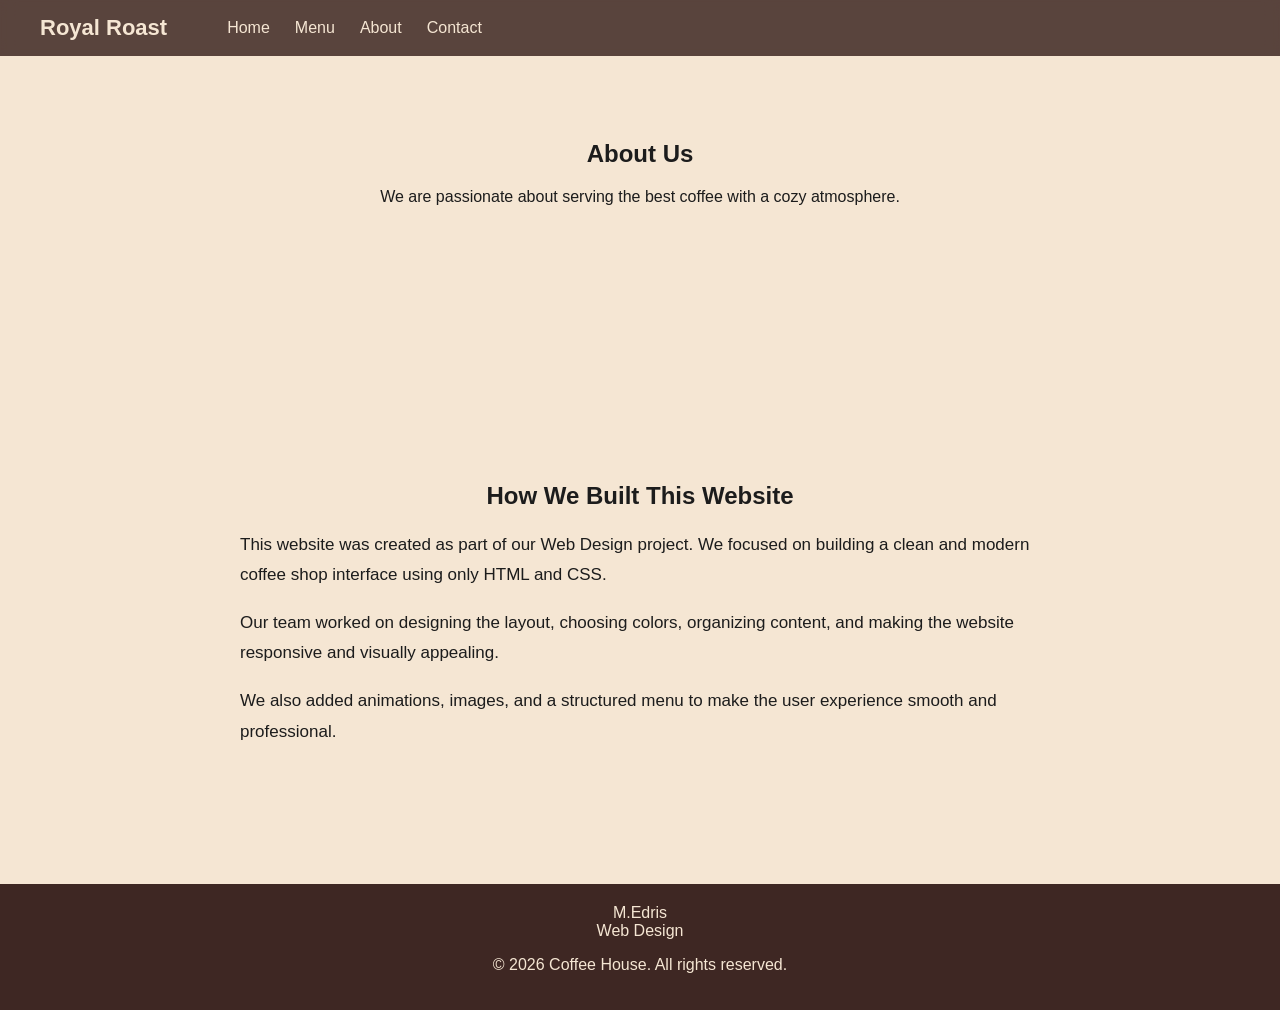
<file: cafe/website/about.html>
<!DOCTYPE html>
<html lang="en">
<head>
<meta charset="UTF-8">
<meta name="viewport" content="width=device-width, initial-scale=1.0">
<title>About - Coffee House</title>
<link rel="stylesheet" href="../design/style.css">
</head>

<body>

<header>
    <div class="logo"> Royal Roast </div>
    <nav>
        <a href="index.html">Home</a>
        <a href="menu.html">Menu</a>
        <a href="about.html">About</a>
        <a href="contact.html">Contact</a>
    </nav>
</header>

<section class="section">
    <h2>About Us</h2>
    <p>We are passionate about serving the best coffee with a cozy atmosphere.</p>
</section>

<section class="section">
    <h2>How We Built This Website</h2>

    <div class="team-text">
        <p>
        This website was created as part of our Web Design project. 
        We focused on building a clean and modern coffee shop interface using only HTML and CSS.
        </p>

        <p>
        Our team worked on designing the layout, choosing colors, organizing content, 
        and making the website responsive and visually appealing.
        </p>

        <p>
        We also added animations, images, and a structured menu to make the user experience smooth and professional.
        </p>
    </div>
</section>

<footer>

    <div class="credits">
    <div class="left">M.Edris</div>
    <div class="right">Web Design</div>
</div>

    <p>© 2026 Coffee House. All rights reserved.</p>

</footer>


</body>
</html>
</file>
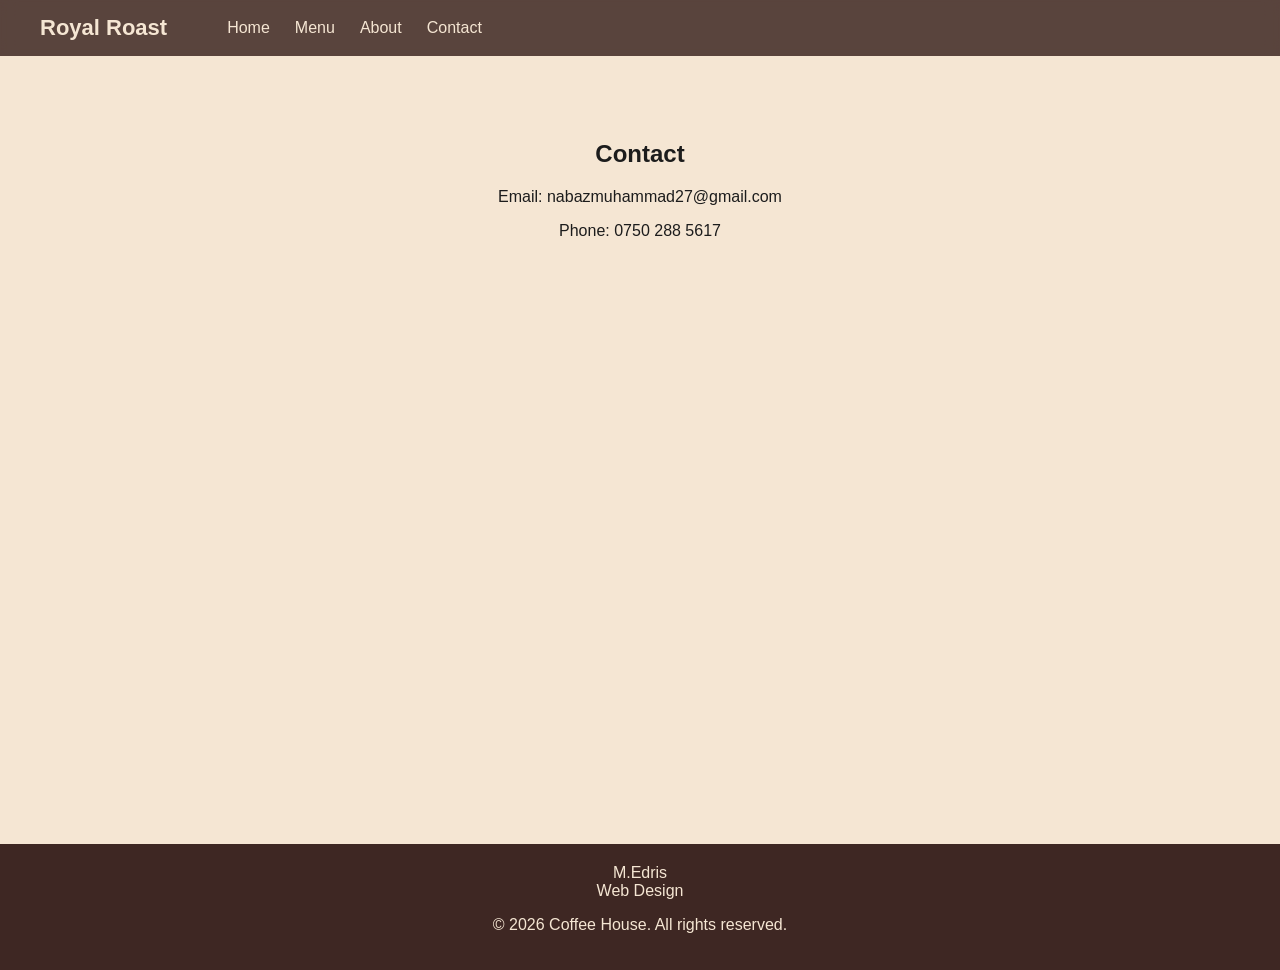
<file: cafe/website/contact.html>
<!DOCTYPE html>
<html lang="en">
<head>
<meta charset="UTF-8">
<meta name="viewport" content="width=device-width, initial-scale=1.0">
<title>Contact - Coffee House</title>
<link rel="stylesheet" href="../design/style.css">
</head>

<body>

<header>
    <div class="logo"> Royal Roast </div>
    <nav>
        <a href="index.html">Home</a>
        <a href="menu.html">Menu</a>
        <a href="about.html">About</a>
        <a href="contact.html">Contact</a>
    </nav>
</header>

<section class="section">
    <h2>Contact</h2>
    <p>Email: nabazmuhammad27@gmail.com</p>
    <p>Phone: 0750 288 5617</p>

    <div style="margin-top: 30px;">
        <iframe 
            src="https://www.google.com/maps?q=36.144194,44.016472&output=embed"
            width="80%" 
            height="450" 
            style="border:0; border-radius:10px;" 
            allowfullscreen="" 
            loading="lazy">
        </iframe>
    </div>
</section>

<footer>
        <div class="credits">
    <div class="left">M.Edris</div>
    <div class="right">Web Design</div>
</div>

    <p>© 2026 Coffee House. All rights reserved.</p>
</footer>

</body>
</html>
</file>
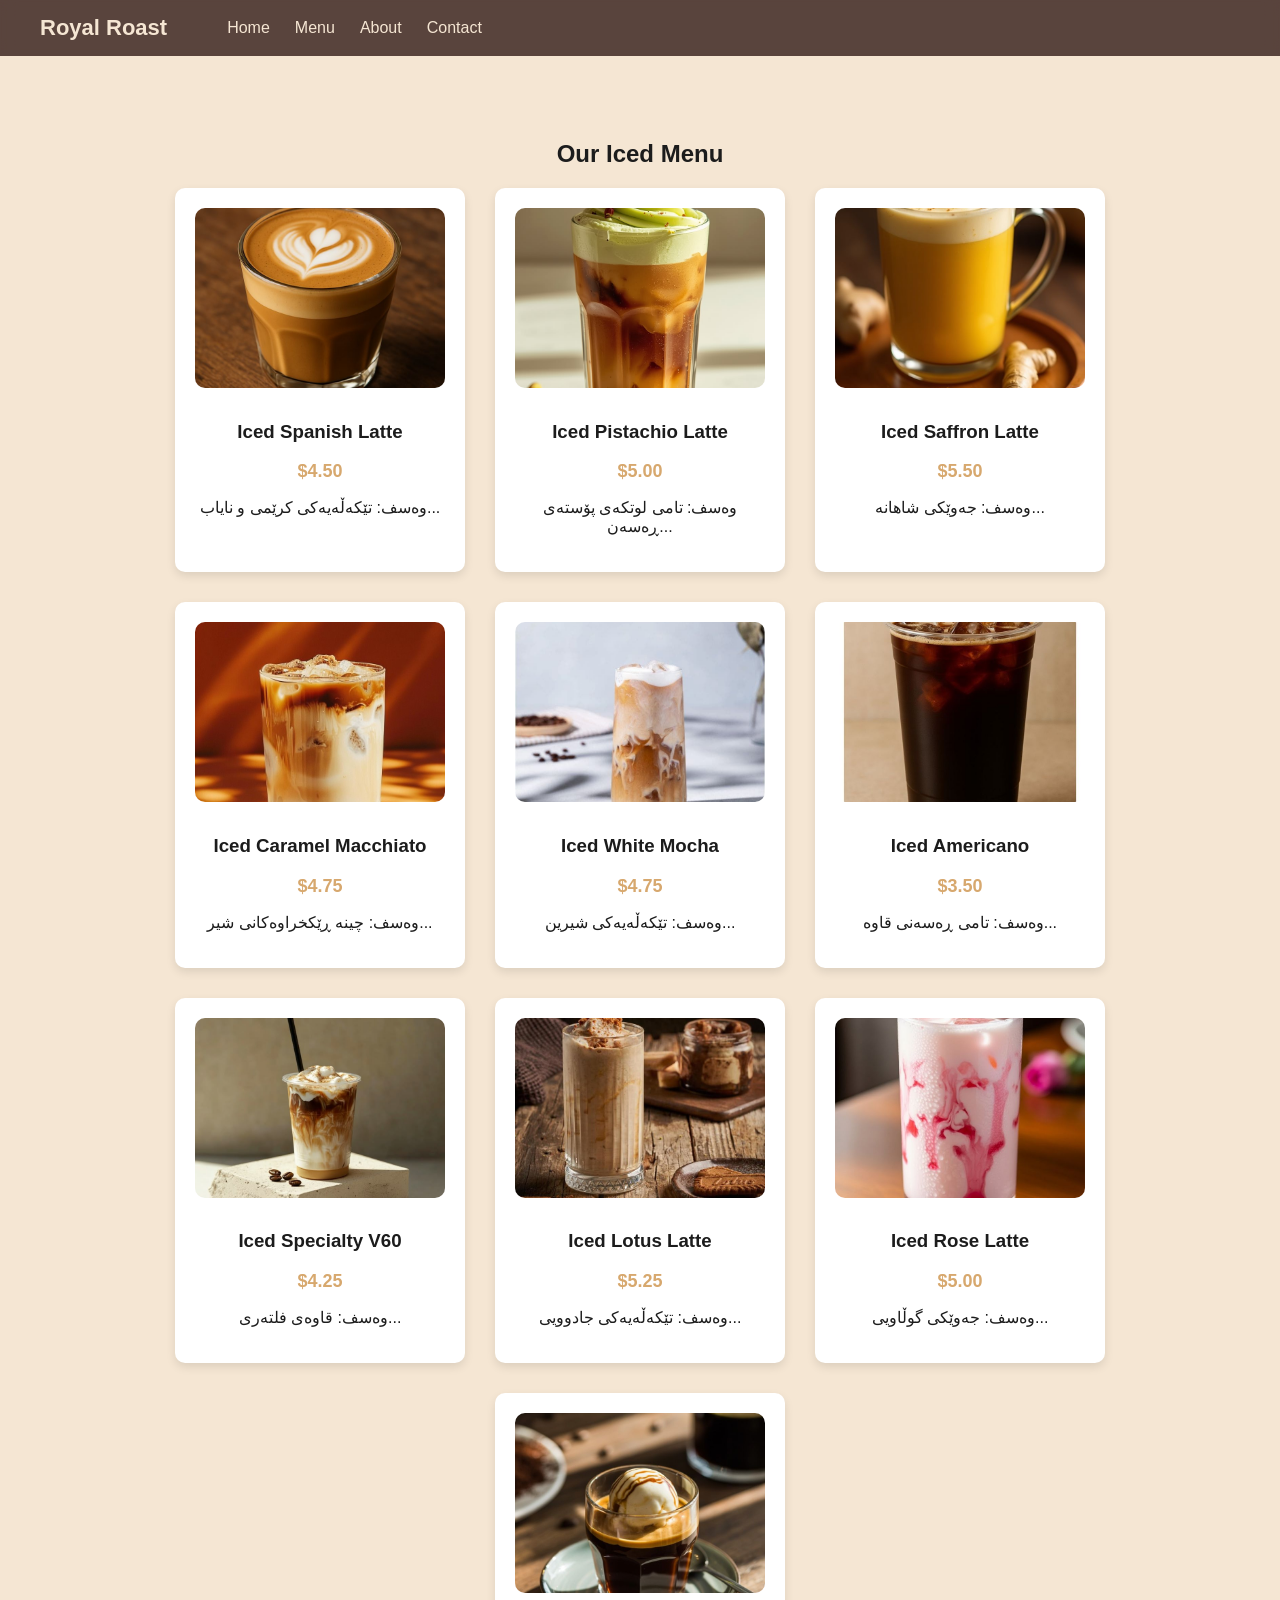
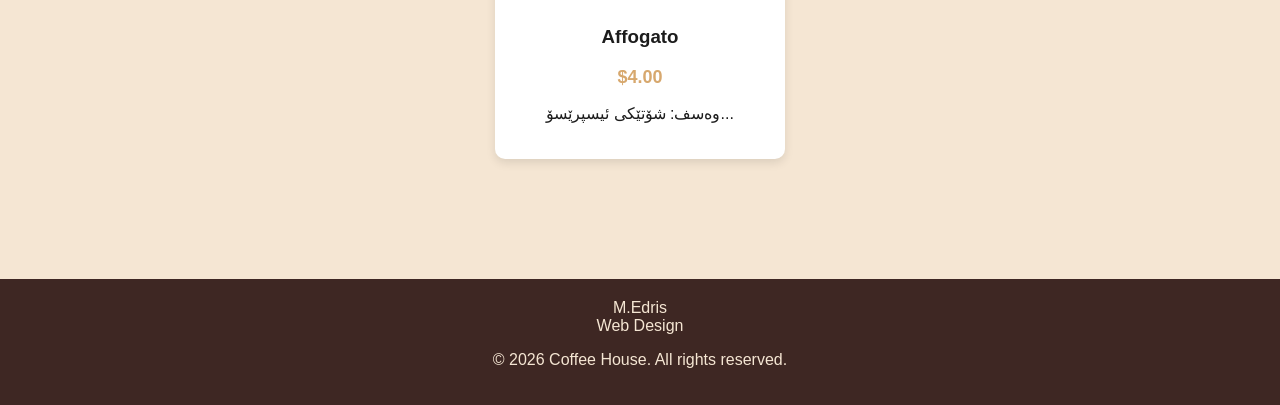
<file: cafe/website/Menu.html>
<!DOCTYPE html>
<html lang="en">
<head>
<meta charset="UTF-8">
<meta name="viewport" content="width=device-width, initial-scale=1.0">
<title>Menu - Coffee House</title>
<link rel="stylesheet" href="../design/style.css">
</head>

<body>

<header>
    <div class="logo"> Royal Roast </div>
    <nav>
        <a href="index.html">Home</a>
        <a href="menu.html">Menu</a>
        <a href="about.html">About</a>
        <a href="contact.html">Contact</a>
    </nav>
</header>

<section class="section">
    <h2>Our Iced Menu</h2>

    <div class="menu">

        <!-- 1 -->
        <div class="card">
            <a href="#img1"><img src="../img/spanish.jpg" alt=""></a>
            <h3>Iced Spanish Latte</h3>
            <span class="price">$4.50</span>
            <p>وەسف: تێکەڵەیەکی کرێمی و نایاب...</p>
        </div>

        <div id="img1" class="popup">
            <a href="#"><img src="../img/spanish.jpg" alt=""></a>
        </div>

        <!-- 2 -->
        <div class="card">
            <a href="#img2"><img src="../img/Pistachio Dream Cold Brew_ Your New Coffee Obsession!.jpg" alt=""></a>
            <h3>Iced Pistachio Latte</h3>
            <span class="price">$5.00</span>
            <p>وەسف: تامی لوتکەی پۆستەی ڕەسەن...</p>
        </div>

        <div id="img2" class="popup">
            <a href="#"><img src="../img/Pistachio Dream Cold Brew_ Your New Coffee Obsession!.jpg" alt=""></a>
        </div>

        <!-- 3 -->
        <div class="card">
            <a href="#img3"><img src="../img/8-Minute Turmeric Latte Recipe – Soothing, Healthy & Caffeine-Free.jpg" alt=""></a>
            <h3>Iced Saffron Latte</h3>
            <span class="price">$5.50</span>
            <p>وەسف: جەوێکی شاهانە...</p>
        </div>

        <div id="img3" class="popup">
            <a href="#"><img src="../img/8-Minute Turmeric Latte Recipe – Soothing, Healthy & Caffeine-Free.jpg" alt=""></a>
        </div>

        <!-- 4 -->
        <div class="card">
            <a href="#img4"><img src="../img/Iced Caramel Macchiato_ Easy Starbucks Inspired Recipe.jpg" alt=""></a>
            <h3>Iced Caramel Macchiato</h3>
            <span class="price">$4.75</span>
            <p>وەسف: چینە ڕێکخراوەکانی شیر...</p>
        </div>

        <div id="img4" class="popup">
            <a href="#"><img src="../img/Iced Caramel Macchiato_ Easy Starbucks Inspired Recipe.jpg" alt=""></a>
        </div>

        <!-- 5 -->
        <div class="card">
            <a href="#img5"><img src="../img/Iced Maple White Mocha.jpg" alt=""></a>
            <h3>Iced White Mocha</h3>
            <span class="price">$4.75</span>
            <p>وەسف: تێکەڵەیەکی شیرین...</p>
        </div>

        <div id="img5" class="popup">
            <a href="#"><img src="../img/Iced Maple White Mocha.jpg" alt=""></a>
        </div>

        <!-- 6 -->
        <div class="card">
            <a href="#img6"><img src="../img/americano.jpg" alt=""></a>
            <h3>Iced Americano</h3>
            <span class="price">$3.50</span>
            <p>وەسف: تامی ڕەسەنی قاوە...</p>
        </div>

        <div id="img6" class="popup">
            <a href="#"><img src="../img/americano.jpg" alt=""></a>
        </div>

        <!-- 7 -->
        <div class="card">
            <a href="#img7"><img src="../img/Iced Specialty V60.jpg" alt=""></a>
            <h3>Iced Specialty V60</h3>
            <span class="price">$4.25</span>
            <p>وەسف: قاوەی فلتەری...</p>
        </div>

        <div id="img7" class="popup">
            <a href="#"><img src="../img/Iced Specialty V60.jpg" alt=""></a>
        </div>

        <!-- 8 -->
        <div class="card">
            <a href="#img8"><img src="../img/Lotus Milkshake.jpg" alt=""></a>
            <h3>Iced Lotus Latte</h3>
            <span class="price">$5.25</span>
            <p>وەسف: تێکەڵەیەکی جادوویی...</p>
        </div>

        <div id="img8" class="popup">
            <a href="#"><img src="../img/Lotus Milkshake.jpg" alt=""></a>
        </div>

        <!-- 9 -->
        <div class="card">
            <a href="#img9"><img src="../img/Rose Milk 🌹.jpg" alt=""></a>
            <h3>Iced Rose Latte</h3>
            <span class="price">$5.00</span>
            <p>وەسف: جەوێکی گوڵاویی...</p>
        </div>

        <div id="img9" class="popup">
            <a href="#"><img src="../img/Rose Milk 🌹.jpg" alt=""></a>
        </div>

        <!-- 10 -->
        <div class="card">
            <a href="#img10"><img src="../img/The Easiest Way to Make Affogato Coffee at Home 🍦☕.jpg" alt=""></a>
            <h3>Affogato</h3>
            <span class="price">$4.00</span>
            <p>وەسف: شۆتێکی ئیسپرێسۆ...</p>
        </div>

        <div id="img10" class="popup">
            <a href="#"><img src="../img/The Easiest Way to Make Affogato Coffee at Home 🍦☕.jpg" alt=""></a>
        </div>

    </div>
</section>

<footer>
    <div class="credits">
        <div class="left">M.Edris</div>
        <div class="right">Web Design</div>
    </div>
    <p>© 2026 Coffee House. All rights reserved.</p>
</footer>

</body>
</html>
</file>
<file: cafe/design/style.css>
body {
    margin: 0;
    font-family: Arial, sans-serif;
    background-color: #F5E6D3;
    color: #1C1C1C;
}

/* HEADER */
header {
    position: fixed;
    top: 0;
    width: 100%;
    padding: 15px 40px;
    display: flex;
    align-items: center;
    background: rgba(62, 39, 35, 0.85);
    backdrop-filter: blur(8px);
    z-index: 10;
}

.logo {
    font-size: 22px;
    font-weight: bold;
    color: #F5E6D3;
    margin-right: 60px; /* space between logo and nav */
}

nav {
    display: flex;
    gap: 25px;
}
nav a {
    color: #F5E6D3;
    text-decoration: none;
    position: relative;
}

nav a::after {
    content: "";
    position: absolute;
    left: 0;
    bottom: -5px;
    width: 0%;
    height: 2px;
    background: #D7A86E;
    transition: 0.3s;
}

nav a:hover::after {
    width: 100%;
}

/* HERO */
.hero {
    height: 100vh;
    display: flex;
    justify-content: center;
    align-items: center;
    text-align: center;
    color: #F5E6D3;
    position: relative;
    overflow: hidden;
}

.hero video {
    position: absolute;
    width: 100%;
    height: 100%;
    object-fit: cover;
    top: 0;
    left: 0;
    z-index: -1;
}

.overlay {
    position: absolute;
    width: 100%;
    height: 100%;
    background: rgba(62,39,35,0.6);
}

.hero-content {
    max-width: 800px;
    padding: 0 20px;
    animation: fadeUp 1s ease forwards;
}

.hero h2 {
    font-size: 52px;
    margin-bottom: 15px;
}

.hero p {
    font-size: 20px;
    margin-bottom: 25px;
}

.btn {
    background-color: #D7A86E;
    color: #1C1C1C;
    padding: 12px 25px;
    text-decoration: none;
    border-radius: 5px;
    font-weight: bold;
    transition: 0.3s;
}

.btn:hover {
    transform: scale(1.05);
}

/* SECTIONS */
.section {
    padding: 120px 20px;
    text-align: center;
}

.menu {
    display: flex;
    justify-content: center;
    gap: 30px;
    flex-wrap: wrap;
}

.card img {
    width: 100%;
    height: 180px;
    object-fit: cover;
    border-radius: 10px;
    margin-bottom: 10px;
}

.card {
    background: white;
    padding: 20px;
    border-radius: 10px;
    width: 250px;
    box-shadow: 0 4px 10px rgba(0,0,0,0.1);
    transition: 0.3s;
}

.card:hover {
    transform: translateY(-10px);
}

/* FOOTER */
footer {
    background-color: #3E2723;
    color: #F5E6D3;
    text-align: center;
    padding: 20px;
}

/* ANIMATION */
@keyframes fadeUp {
    from {
        opacity: 0;
        transform: translateY(30px);
    }
    to {
        opacity: 1;
        transform: translateY(0);
    }
}

/* PRICE STYLE */
.price {
    display: block;
    font-weight: bold;
    color: #D7A86E;
    margin: 10px 0;
    font-size: 18px;
}

/* IMAGE HOVER EFFECT */
.card img {
    width: 100%;
    height: 180px;
    object-fit: cover;
    border-radius: 10px;
    margin-bottom: 10px;
    transition: 0.4s;
}

.card:hover img {
    transform: scale(1.08);
}
.team-text {
    max-width: 800px;
    margin: auto;
    text-align: left;
    line-height: 1.8;
    font-size: 17px;
}

.popup {
    position: fixed;
    top: 0;
    left: 0;
    width: 100%;
    height: 100%;
    background: rgba(0,0,0,0.85);
    display: none;
    justify-content: center;
    align-items: center;
    z-index: 100;
}

.popup:target {
    display: flex;
}

.popup img {
    max-width: 90%;
    max-height: 90%;
    border-radius: 10px;
}

.card a img {
    cursor: pointer;
}
</file>
